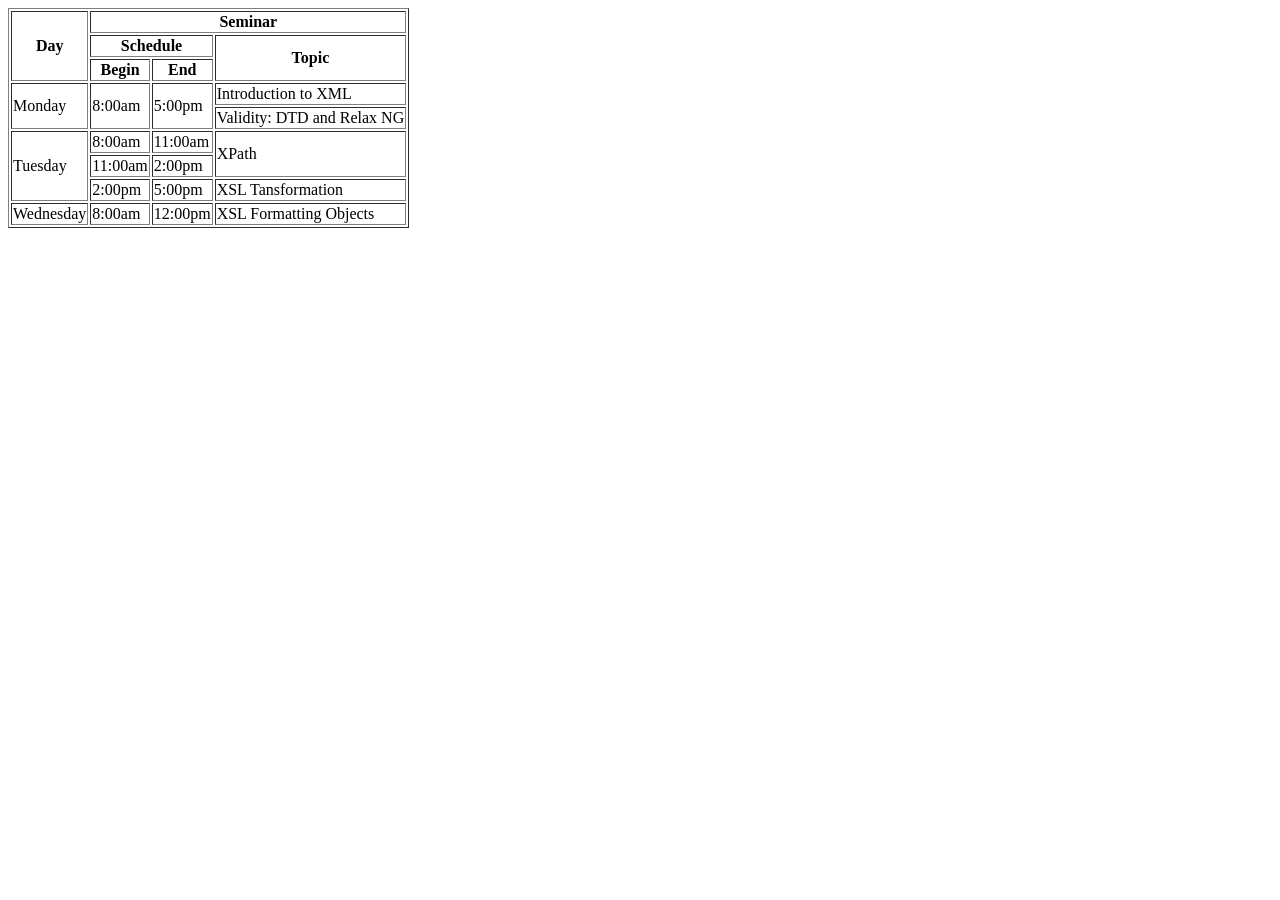
<file: Core Module web development/Assignment 01/Q10_Table from image/index.html>
<!DOCTYPE html>
<html lang="en">
<head>
    <meta charset="UTF-8">
    <meta http-equiv="X-UA-Compatible" content="IE=edge">
    <meta name="viewport" content="width=device-width, initial-scale=1.0">
    <title>Document</title>
</head>
<body>
    <table border="1">
        <tr>
            <th rowspan="3">Day</th>
            <th colspan="3">Seminar</th>
        </tr>
        <tr>
            <th colspan="2">Schedule</th>
            <th rowspan="2" >Topic</th>
        </tr>
        <tr>
            <th>Begin</th>
            <th>End</th>
        </tr>

        <tr>
            <td rowspan="2">Monday</td>
            <td rowspan="2">8:00am</td>
            <td rowspan="2">5:00pm</td>
            <td>Introduction to XML</td>
        </tr>
        <tr>
            <td>Validity: DTD and Relax NG</td>
        </tr>

        <tr>
            <td rowspan="3">Tuesday</td>
            <td>8:00am</td>
            <td>11:00am</td>
            <td rowspan="2">XPath</td>
        </tr>

        <tr>
            <td>11:00am</td>
            <td>2:00pm</td>
            
        </tr>

        <tr>
            <td>2:00pm</td>
            <td>5:00pm</td>
            <td>XSL Tansformation</td>
        </tr>

        <tr>
            <td>Wednesday</td>
            <td>8:00am</td>
            <td>12:00pm</td>
            <td>XSL Formatting Objects</td>
        </tr>
    </table>


    
      
</body>
</html>
</file>
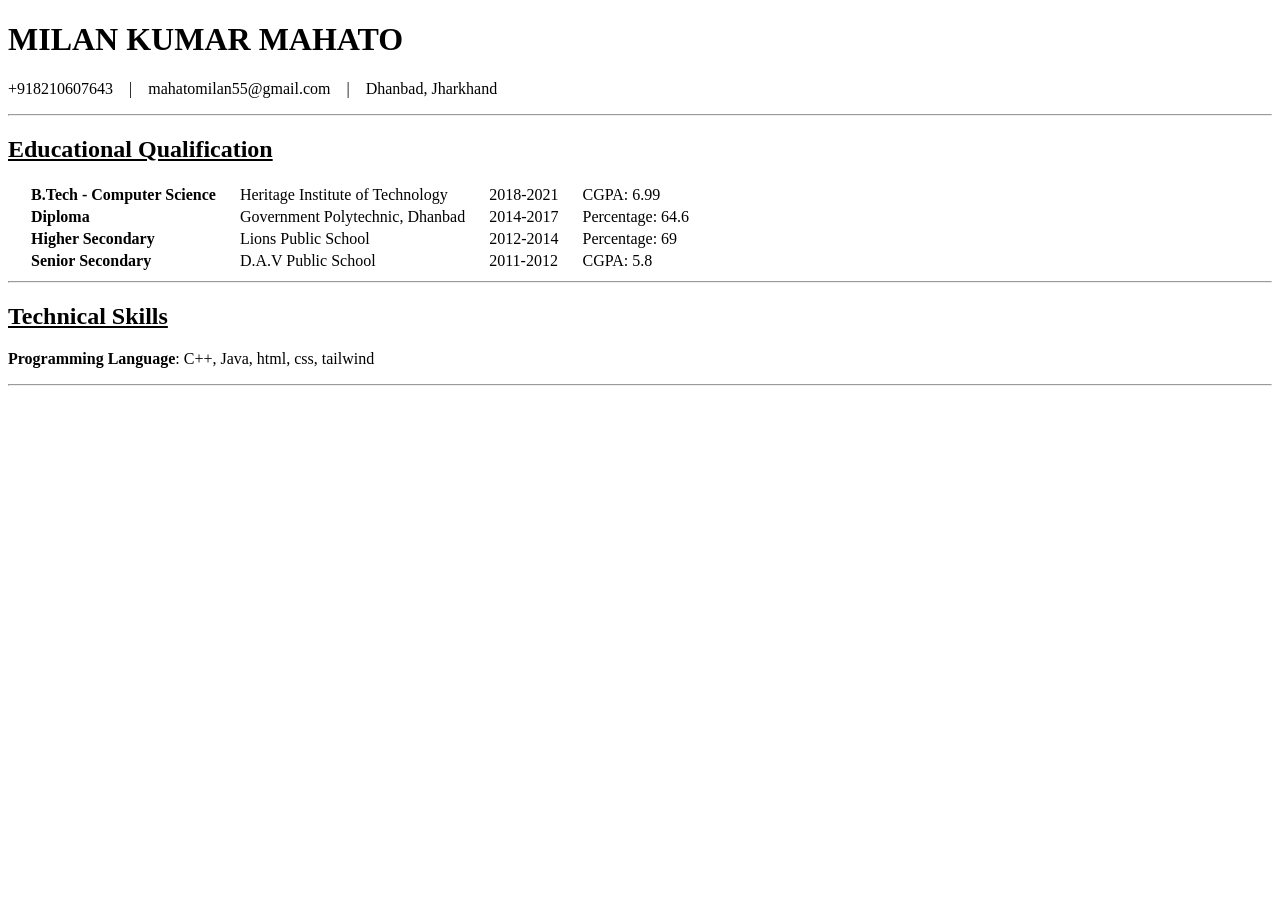
<file: Core Module web development/Assignment 01/Q4_Resume/index.html>
<!DOCTYPE html>
<html lang="en">
<head>
    <meta charset="UTF-8">
    <meta http-equiv="X-UA-Compatible" content="IE=edge">
    <meta name="viewport" content="width=device-width, initial-scale=1.0">
    <title>Document</title>
</head>
<body>
    <h1>MILAN KUMAR MAHATO</h1>
    <p>
        <span>+918210607643</span>
        &nbsp;&nbsp;&nbsp;&verbar;&nbsp;&nbsp;&nbsp;
        <span>mahatomilan55@gmail.com</span>
        &nbsp;&nbsp;&nbsp;&verbar;&nbsp;&nbsp;&nbsp;
        <span>Dhanbad, Jharkhand</span>
    </p>
    <hr/>
    
    <div>
        <table>
            <h2><u>Educational Qualification</u></h2>
            <tr>
                <td>&nbsp;&nbsp;&nbsp;&nbsp;&nbsp;<b>B.Tech - Computer Science</b> </td>
                <td>&nbsp;&nbsp;&nbsp;&nbsp;&nbsp;Heritage Institute of Technology</td>
                <td>&nbsp;&nbsp;&nbsp;&nbsp;&nbsp;2018-2021</td>
                <td>&nbsp;&nbsp;&nbsp;&nbsp;&nbsp;CGPA: 6.99</td>
            </tr>
            <tr>
                <td>&nbsp;&nbsp;&nbsp;&nbsp;&nbsp;<b>Diploma</b></td>
                <td>&nbsp;&nbsp;&nbsp;&nbsp;&nbsp;Government Polytechnic, Dhanbad</td>
                <td>&nbsp;&nbsp;&nbsp;&nbsp;&nbsp;2014-2017</td>
                <td>&nbsp;&nbsp;&nbsp;&nbsp;&nbsp;Percentage: 64.6</td>
            </tr>
            <tr>
                <td>&nbsp;&nbsp;&nbsp;&nbsp;&nbsp;<b>Higher Secondary</b></td>
                <td>&nbsp;&nbsp;&nbsp;&nbsp;&nbsp;Lions Public School</td>
                <td>&nbsp;&nbsp;&nbsp;&nbsp;&nbsp;2012-2014</td>
                <td>&nbsp;&nbsp;&nbsp;&nbsp;&nbsp;Percentage: 69</td>
            </tr>
            <tr>
                <td>&nbsp;&nbsp;&nbsp;&nbsp;&nbsp;<b>Senior Secondary</b></td>
                <td>&nbsp;&nbsp;&nbsp;&nbsp;&nbsp;D.A.V Public School</td>
                <td>&nbsp;&nbsp;&nbsp;&nbsp;&nbsp;2011-2012</td>
                <td>&nbsp;&nbsp;&nbsp;&nbsp;&nbsp;CGPA: 5.8</td>
            </tr>
        </table>
       
       
    </div>
    <hr/>

    <div>
        <h2><u>Technical Skills</u></h2>
        <div>
            <p><b>Programming Language</b>&colon;<span> C++, Java, html, css, tailwind </span></p>
        </div>
    </div>
    <hr/>   
</body>
</html>
</file>
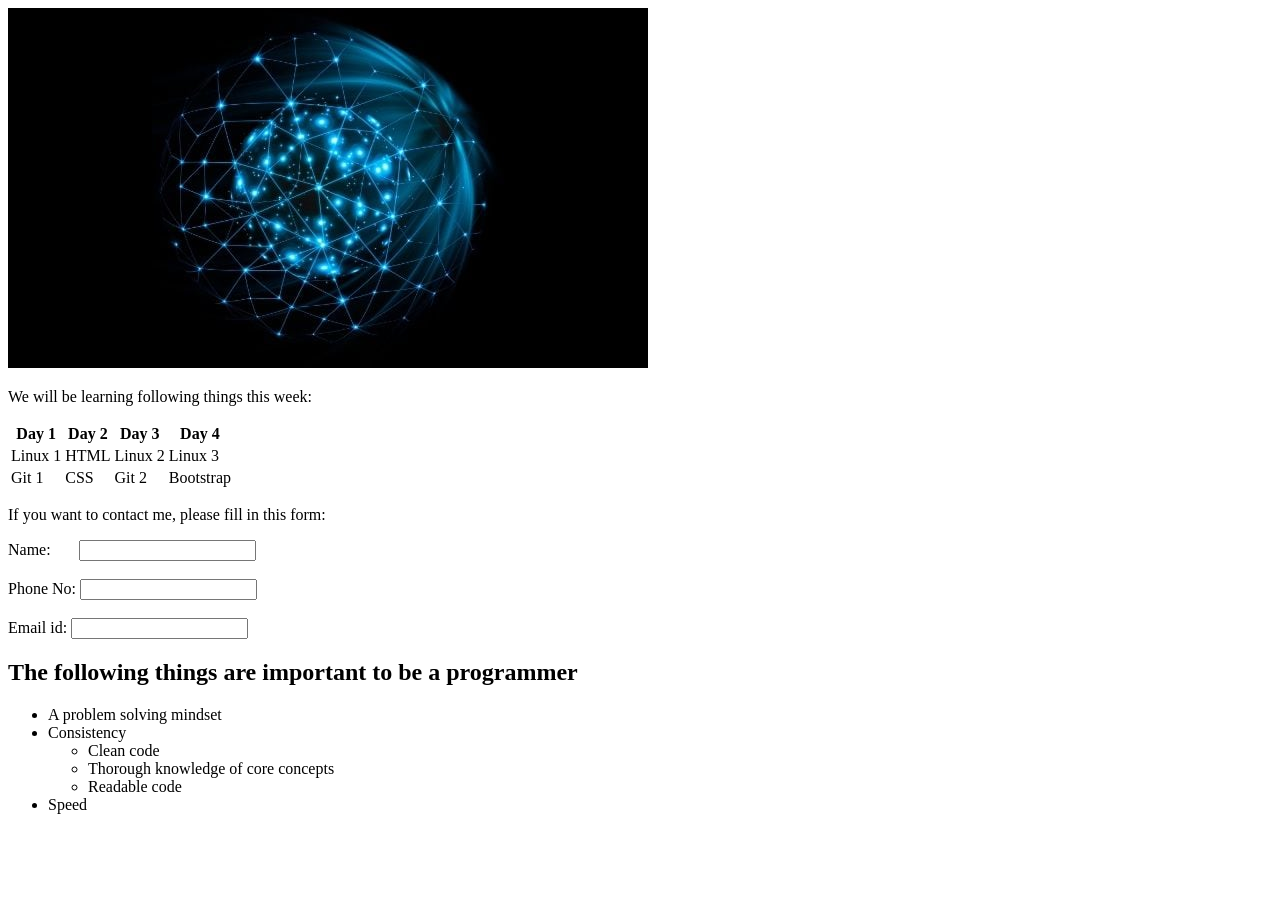
<file: Core Module web development/Assignment 01/Q5_from image/index.html>
<!DOCTYPE html>
<html lang="en">
<head>
    <meta charset="UTF-8">
    <meta http-equiv="X-UA-Compatible" content="IE=edge">
    <meta name="viewport" content="width=device-width, initial-scale=1.0">
    <title>Document</title>
</head>
<body>
    <img src="./random.jpg"/>

    <p>We will be learning following things this week:</p>

    <table>
        <tr>
            <th>Day 1 </th>
            <th>Day 2 </th>
            <th>Day 3 </th>
            <th>Day 4 </th>
        </tr>
        <tr>
            <td>Linux 1</td>
            <td>HTML</td>
            <td>Linux 2</td>
            <td>Linux 3</td>
        </tr>
        <tr>
            <td>Git 1</td>
            <td>CSS</td>
            <td>Git 2</td>
            <td>Bootstrap</td>
        </tr>
    </table>

    <div>
        <p>If you want to contact me, please fill in this form:</p>

        <form>
            <label>Name: &nbsp;&nbsp;&nbsp;&nbsp;&nbsp;</label>
            <input type="text" /><br/><br/>
            <label>Phone No: </label>
            <input type="text" /><br/><br/>
            <label>Email id: </label>
            <input type="text" />
        </form>
    </div>

    <div>
        <h2>The following things are important to be a programmer</h2>

        <ul>
            <li>A problem solving mindset</li>
            <li>Consistency
                <ul>
                    <li>Clean code</li>
                    <li>Thorough knowledge of core concepts</li>
                    <li>Readable code</li>
                </ul>
            </li>
            <li>Speed</li>

        </ul>
    </div>
</body>
</html>
</file>
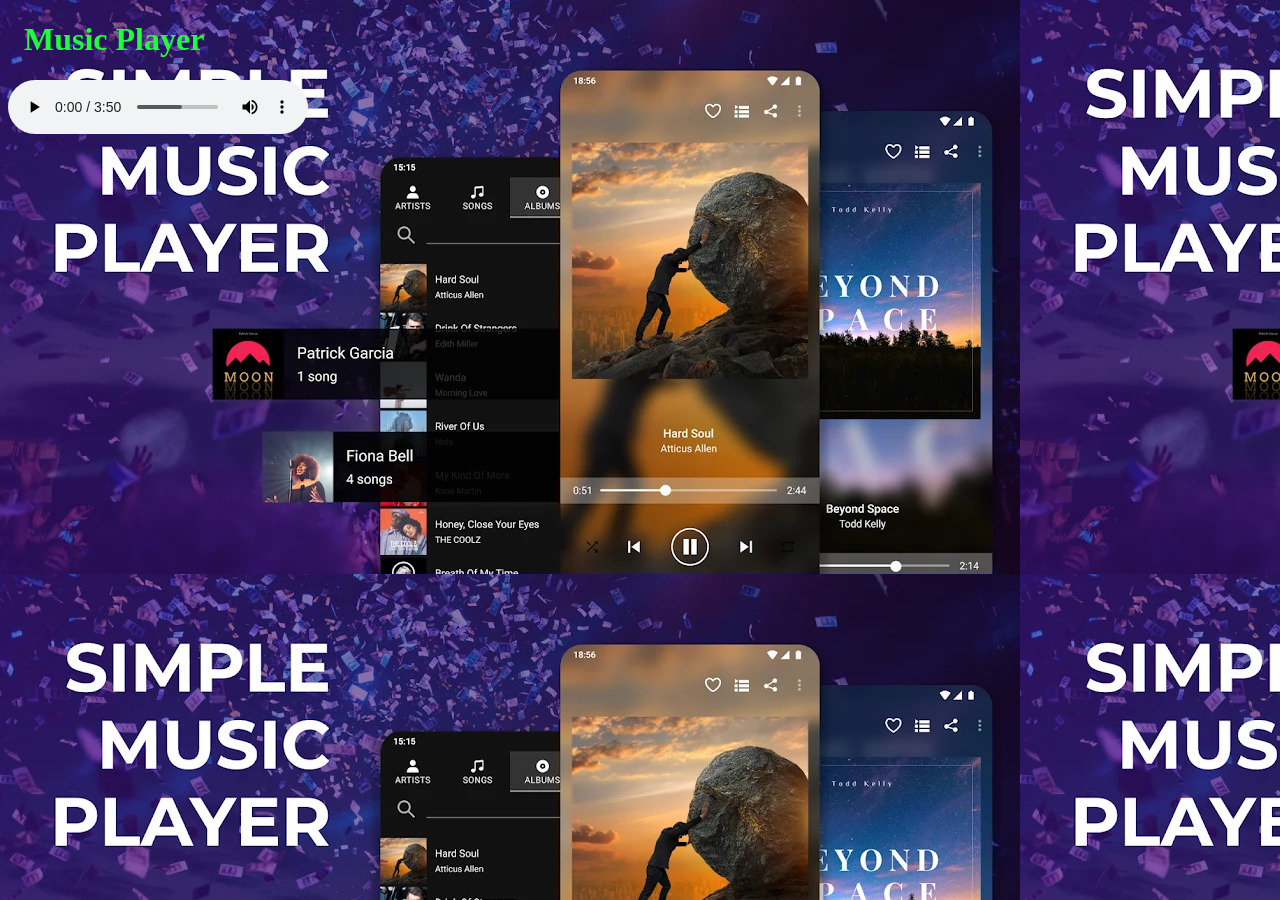
<file: Core Module web development/Assignment 01/Q7_Music Player/index.html>
<!DOCTYPE html>
<html lang="en">

<head>
    <meta charset="UTF-8">
    <meta name="viewport" content="width=device-width, initial-scale=1.0">
    <title>Music Player</title>
</head>

<body bgcolor="yellow" background="./sample music2.jpg" >
   

    
    <h1 style="color:rgb(30, 255, 60);">&nbsp;&nbsp;Music Player </h1>
    

    <audio id="audioPlayer" controls>
        <source src="./_Ram Siya Ram.mp3" type="audio/mpeg">
        Your browser does not support the audio element.
    </audio>
</body>

</html>
</file>
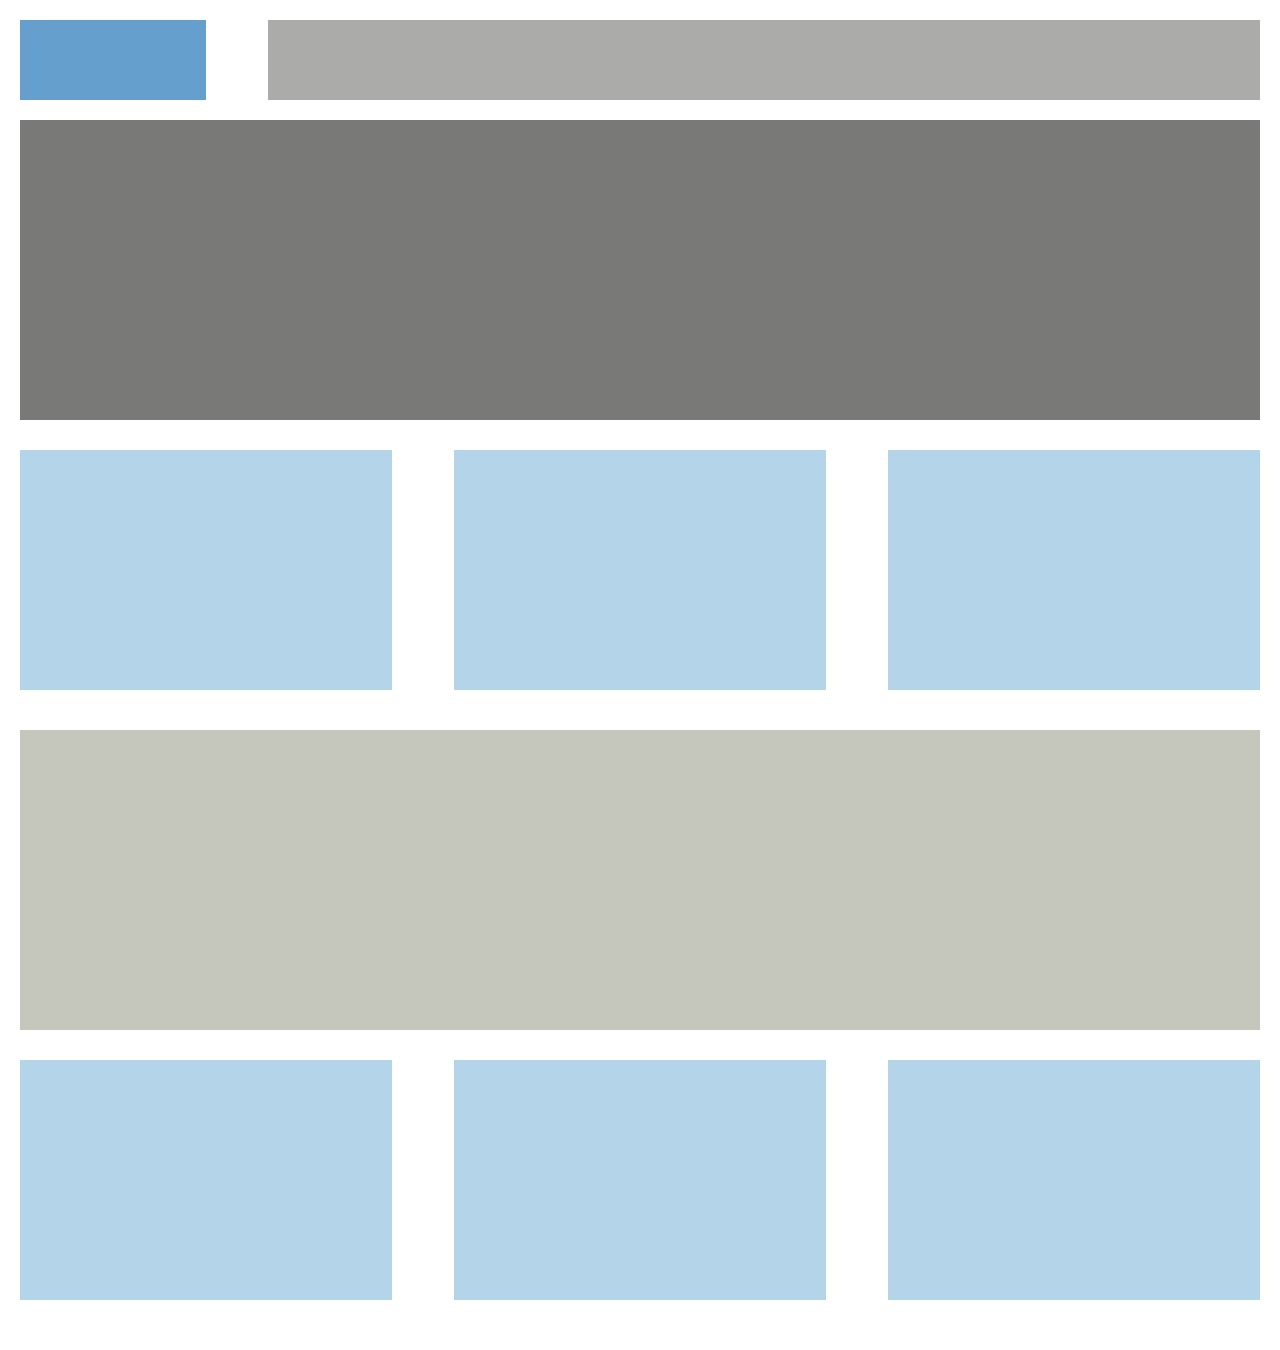
<file: Core Module web development/Assignment 02/Q10_Responsive layout/index.html>
<!DOCTYPE html>
<html lang="en">
<head>
    <meta charset="UTF-8">
    <meta http-equiv="X-UA-Compatible" content="IE=edge">
    <meta name="viewport" content="width=device-width, initial-scale=1.0">
    <title>Document</title>
    <link rel="stylesheet" href="./index.css">
</head>
<body>
    <header>
        <div class="dark-blue"></div>
        <div class="light-gray"></div>
    </header>

    <div class="dark-gray">

    </div>

    <section>
        <div class="light-blue"></div>
        <div class="light-blue"></div>
        <div class="light-blue"></div>
    </section>

    <div class="light-light-gray">
    </div>

    <section>
        <div class="light-blue"></div>
        <div class="light-blue"></div>
        <div class="light-blue"></div>
    </section>
</body>
</html>
</file>
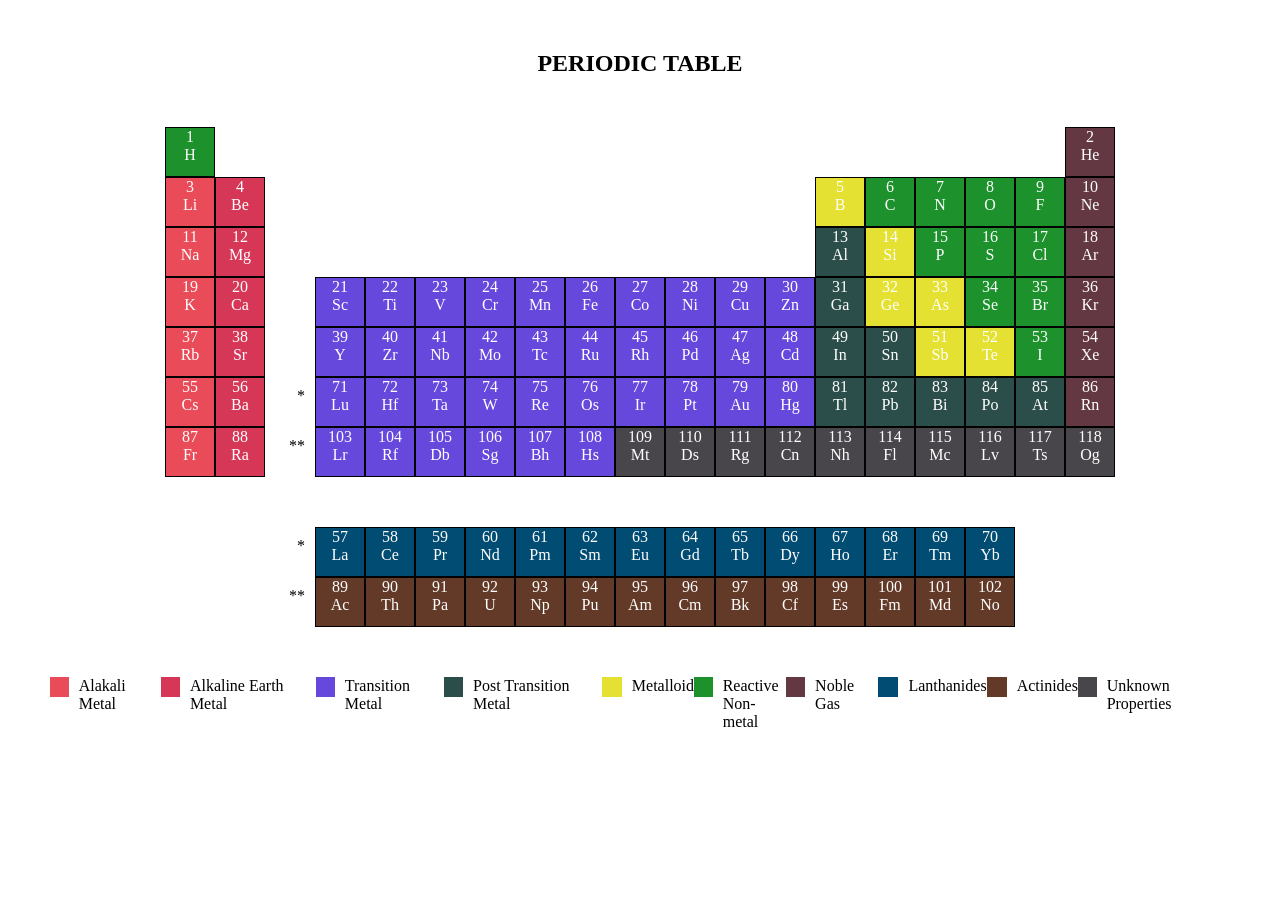
<file: Core Module web development/Assignment 02/Q9_Periodic Table/index.html>
<!DOCTYPE html>
<html lang="en">

<head>
    <meta charset="UTF-8">
    <meta http-equiv="X-UA-Compatible" content="IE=edge">
    <meta name="viewport" content="width=device-width, initial-scale=1.0">
    <title>Document</title>
    <link rel="stylesheet" href="./index.css">
</head>

<body>
    <h2>PERIODIC TABLE</h2>
    <div class="periodic-table">
        <!-- ROW 1 -->
        <div class="row ">
            <div class="element rnm">1 <br />H </div>
            <div class="element ng">2 <br /> He</div>
        </div>

        <!-- ROW 2 -->
        <div class="row">
            <div class="coloumn">
                <div class="element am">3 <br />Li </div>
                <div class="element aem">4 <br />Be </div>
            </div>
            <div class="coloumn">
                <div class="element md">5 <br />B </div>
                <div class="element rnm">6 <br />C </div>
                <div class="element rnm">7 <br />N </div>
                <div class="element rnm">8 <br />O </div>
                <div class="element rnm">9 <br />F </div>
                <div class="element ng">10 <br />Ne </div>
            </div>
        </div>

        <!-- ROW 3 -->
        <div class="row">
            <div class="coloumn">
                <div class="element am">11 <br />Na </div>
                <div class="element aem">12 <br />Mg </div>
            </div>
            <div class="coloumn">
                <div class="element ptm">13 <br />Al </div>
                <div class="element md">14 <br />Si </div>
                <div class="element rnm">15 <br />P </div>
                <div class="element rnm">16 <br />S </div>
                <div class="element rnm">17 <br />Cl </div>
                <div class="element ng">18 <br />Ar </div>
            </div>
        </div>

        <!-- ROW 4 -->
        <div class="row">
            <div class="coloumn">
                <div class="element am">19 <br />K </div>
                <div class="element aem">20 <br />Ca </div>
            </div>
            <div class="coloumn">
                <div class="element tm">21 <br />Sc </div>
                <div class="element tm">22 <br />Ti </div>
                <div class="element tm">23 <br />V </div>
                <div class="element tm">24 <br />Cr </div>
                <div class="element tm">25 <br />Mn </div>
                <div class="element tm">26 <br />Fe </div>
                <div class="element tm">27 <br />Co </div>
                <div class="element tm">28 <br />Ni </div>
                <div class="element tm">29 <br />Cu </div>
                <div class="element tm">30 <br />Zn </div>
                <div class="element ptm">31 <br />Ga </div>
                <div class="element md">32 <br />Ge </div>
                <div class="element md">33 <br />As </div>
                <div class="element rnm">34 <br />Se </div>
                <div class="element rnm">35 <br />Br </div>
                <div class="element ng">36 <br />Kr </div>
            </div>
        </div>

        <!-- ROW 5 -->
        <div class="row">
            <div class="coloumn">
                <div class="element am">37 <br />Rb </div>
                <div class="element aem">38 <br />Sr </div>
            </div>
            <div class="coloumn">
                <div class="element tm">39 <br />Y </div>
                <div class="element tm">40 <br />Zr </div>
                <div class="element tm">41 <br />Nb </div>
                <div class="element tm">42 <br />Mo </div>
                <div class="element tm">43 <br />Tc </div>
                <div class="element tm">44 <br />Ru </div>
                <div class="element tm">45 <br />Rh </div>
                <div class="element tm">46 <br />Pd </div>
                <div class="element tm">47 <br />Ag </div>
                <div class="element tm">48 <br />Cd </div>
                <div class="element ptm">49 <br />In </div>
                <div class="element ptm">50 <br />Sn </div>
                <div class="element md">51 <br />Sb </div>
                <div class="element md">52 <br />Te </div>
                <div class="element rnm">53 <br />I </div>
                <div class="element ng">54 <br />Xe </div>
            </div>
        </div>

        <!-- ROW 6 -->
        <div class="row">
            <div class="coloumn">
                <div class="element am">55 <br />Cs </div>
                <div class="element aem">56 <br />Ba </div>
            </div>

            <div class="coloumn">
                <div class="star">*</div>
                <div class="element tm">71 <br />Lu </div>
                <div class="element tm">72 <br />Hf </div>
                <div class="element tm">73 <br />Ta </div>
                <div class="element tm">74 <br />W </div>
                <div class="element tm">75 <br />Re </div>
                <div class="element tm">76 <br />Os </div>
                <div class="element tm">77 <br />Ir </div>
                <div class="element tm">78 <br />Pt </div>
                <div class="element tm">79 <br />Au </div>
                <div class="element tm">80 <br />Hg </div>
                <div class="element ptm">81 <br />Tl </div>
                <div class="element ptm">82 <br />Pb </div>
                <div class="element ptm">83 <br />Bi </div>
                <div class="element ptm">84 <br />Po </div>
                <div class="element ptm">85 <br />At </div>
                <div class="element ng">86 <br />Rn </div>
            </div>
        </div>

        <!-- ROW 7 -->
        <div class="row">
            <div class="coloumn">
                <div class="element am">87 <br />Fr </div>
                <div class="element aem">88 <br />Ra </div>
            </div>
            <div class="coloumn">
                <div class="star">**</div>
                <div class="element tm">103 <br />Lr </div>
                <div class="element tm">104 <br />Rf </div>
                <div class="element tm">105 <br />Db </div>
                <div class="element tm">106 <br />Sg </div>
                <div class="element tm">107 <br />Bh </div>
                <div class="element tm">108 <br />Hs </div>
                <div class="element up">109 <br />Mt </div>
                <div class="element up">110 <br />Ds </div>
                <div class="element up">111 <br />Rg </div>
                <div class="element up">112 <br />Cn </div>
                <div class="element up">113 <br />Nh </div>
                <div class="element up">114 <br />Fl </div>
                <div class="element up">115 <br />Mc </div>
                <div class="element up">116 <br />Lv </div>
                <div class="element up">117 <br />Ts </div>
                <div class="element up">118 <br />Og </div>
            </div>
        </div>

        <!-- ROW 8 -->
        <div class="row">
            <div class="coloumn lanthanides">
                <div class="star">* </div>
                <div class="element ln">57 <br />La </div>
                <div class="element ln">58 <br />Ce </div>
                <div class="element ln">59 <br />Pr </div>
                <div class="element ln">60 <br />Nd </div>
                <div class="element ln">61 <br />Pm </div>
                <div class="element ln">62 <br />Sm </div>
                <div class="element ln">63 <br />Eu </div>
                <div class="element ln">64 <br />Gd </div>
                <div class="element ln">65 <br />Tb </div>
                <div class="element ln">66 <br />Dy </div>
                <div class="element ln">67 <br />Ho </div>
                <div class="element ln">68 <br />Er </div>
                <div class="element ln">69 <br />Tm </div>
                <div class="element ln">70 <br />Yb </div>
            </div>
        </div>

        <div class="row">
            <div class="coloumn actinides">
                <div class="star">**</div>
                <div class="element an">89 <br />Ac </div>
                <div class="element an" an>90 <br />Th </div>
                <div class="element an">91 <br />Pa </div>
                <div class="element an">92 <br />U </div>
                <div class="element an">93 <br />Np </div>
                <div class="element an">94 <br />Pu </div>
                <div class="element an">95 <br />Am </div>
                <div class="element an">96 <br />Cm </div>
                <div class="element an">97 <br />Bk </div>
                <div class="element an">98 <br />Cf </div>
                <div class="element an">99 <br />Es </div>
                <div class="element an">100 <br />Fm </div>
                <div class="element an">101 <br />Md </div>
                <div class="element an">102 <br />No </div>
            </div>

        </div>

    </div>

<div class="boxes">
    <div class="container"><div class="box am"></div>Alakali Metal</div>
    <div class="container"><div class="box aem"></div>Alkaline Earth Metal</div>
    <div class="container"><div class="box tm"></div>Transition Metal</div>
    <div class="container"><div class="box ptm"></div>Post Transition Metal</div>
    <div class="container"><div class="box md"></div>Metalloid</div>
    <div class="container"><div class="box rnm"></div>Reactive <br>Non-metal</div>
    <div class="container"><div class="box ng"></div>Noble Gas</div>
    <div class="container"><div class="box ln"></div>Lanthanides</div>
    <div class="container"><div class="box an"></div>Actinides</div>
    <div class="container"><div class="box up"></div>Unknown Properties</div>
</div>

</body>

</html>
</file>
<file: Core Module web development/Assignment 02/Q10_Responsive layout/index.css>
*{
    margin: 0;
    padding: 0;

    box-sizing: border-box;
}

body{
    padding: 20px;
    display: flex;
    flex-direction: column;
    max-width: 1920px;
}

header{
    display: flex;
    justify-content: space-between;
}

.dark-blue{
    width: 15%;
    height: 50px;
    background-color: #659fce;
}

.light-gray{
    width: 80%;
    height: 50px;
    background-color: #ababa9;
}

.dark-gray{
    width: 100%;
    height: 200px;
    margin-top: 10px;
    background-color: #797977;
}

.light-blue{
    width: 100%;
    height: 50px;
    margin: 10px 0;
    background-color: #b3d4e9;
}

.light-light-gray{
    width: 100%;
    height: 200px;
    margin-top: 10px;
    background-color:#c5c7bc;
}

@media (min-width: 360px) {

    .light-blue{
        width: 30%;
        height: 6em;
    }

    section{
        display: flex;
        justify-content: space-between;
    }
}

@media (min-width: 640px){
    .light-blue{
        height: 9em;
    }
}

@media (min-width: 960px){
    .dark-blue{
        height: 80px
        
    }

    .light-gray{
        height: 80px;
    }

    .dark-gray{
        height: 300px;
        margin-top: 20px;
    }

    section{
        margin: 20px 0;
    }

    .light-blue{
        height: 15em;

    }

    .light-light-gray{
        height: 300px;
    }
}
</file>
<file: Core Module web development/Assignment 02/Q9_Periodic Table/index.css>
*{
    margin: 0;
    padding: 0;
    box-sizing: border-box;
}

h2{
    text-align:center;
    margin: 50px;
}

.periodic-table{
    width: 950px;
    display:flex;
    flex-direction: column;
    margin: auto
}

.element{
    width: 50px;
    height: 50px;
    border: 1px solid black;
    text-align: center;
    color:white;
}

.row{
    display:flex;
    justify-content: space-between;
    
}

.coloumn{
    display: flex;
}

.star{
    padding:10px;
}

.lanthanides{
    margin-left: 122px;
    margin-top: 50px;
}

.actinides{
    margin-left: 114px;
}

/* Alakali Metal */
.am{
    background-color: rgb(233, 75, 88);
}

/* Alkaline Earth Metal */
.aem{
    background-color: rgb(214, 55, 87);
}

/* Transition Metal */
.tm{
    background-color: rgb(102, 72, 221);
}

/* Post Transition Metal */
.ptm{
    background-color: rgb(44,78,74);
}

/* Metalloid */
.md{
    background-color: rgb(228, 225, 50);
}

/* Reactive Non-metal */
.rnm{
    background-color: rgb(28, 145, 44);
}

/* Noble Gas */
.ng{
    background-color: rgb(99,56,66);
}

/* Lanthanides */
.ln{
    background-color: rgb(0,76,115);
}

/* Actinides */
.an{
    background-color: rgb(98,58,39);
}

/* Unknown Properties */
.up{
    background-color: rgb(72,70,75);
}

.boxes{
    margin: 50px;
    display: flex;
    justify-content: space-evenly;
}

.container{
    display:flex;
    gap:10px;
}

.box{
    width: 20px;
    height:20px;
}
</file>
